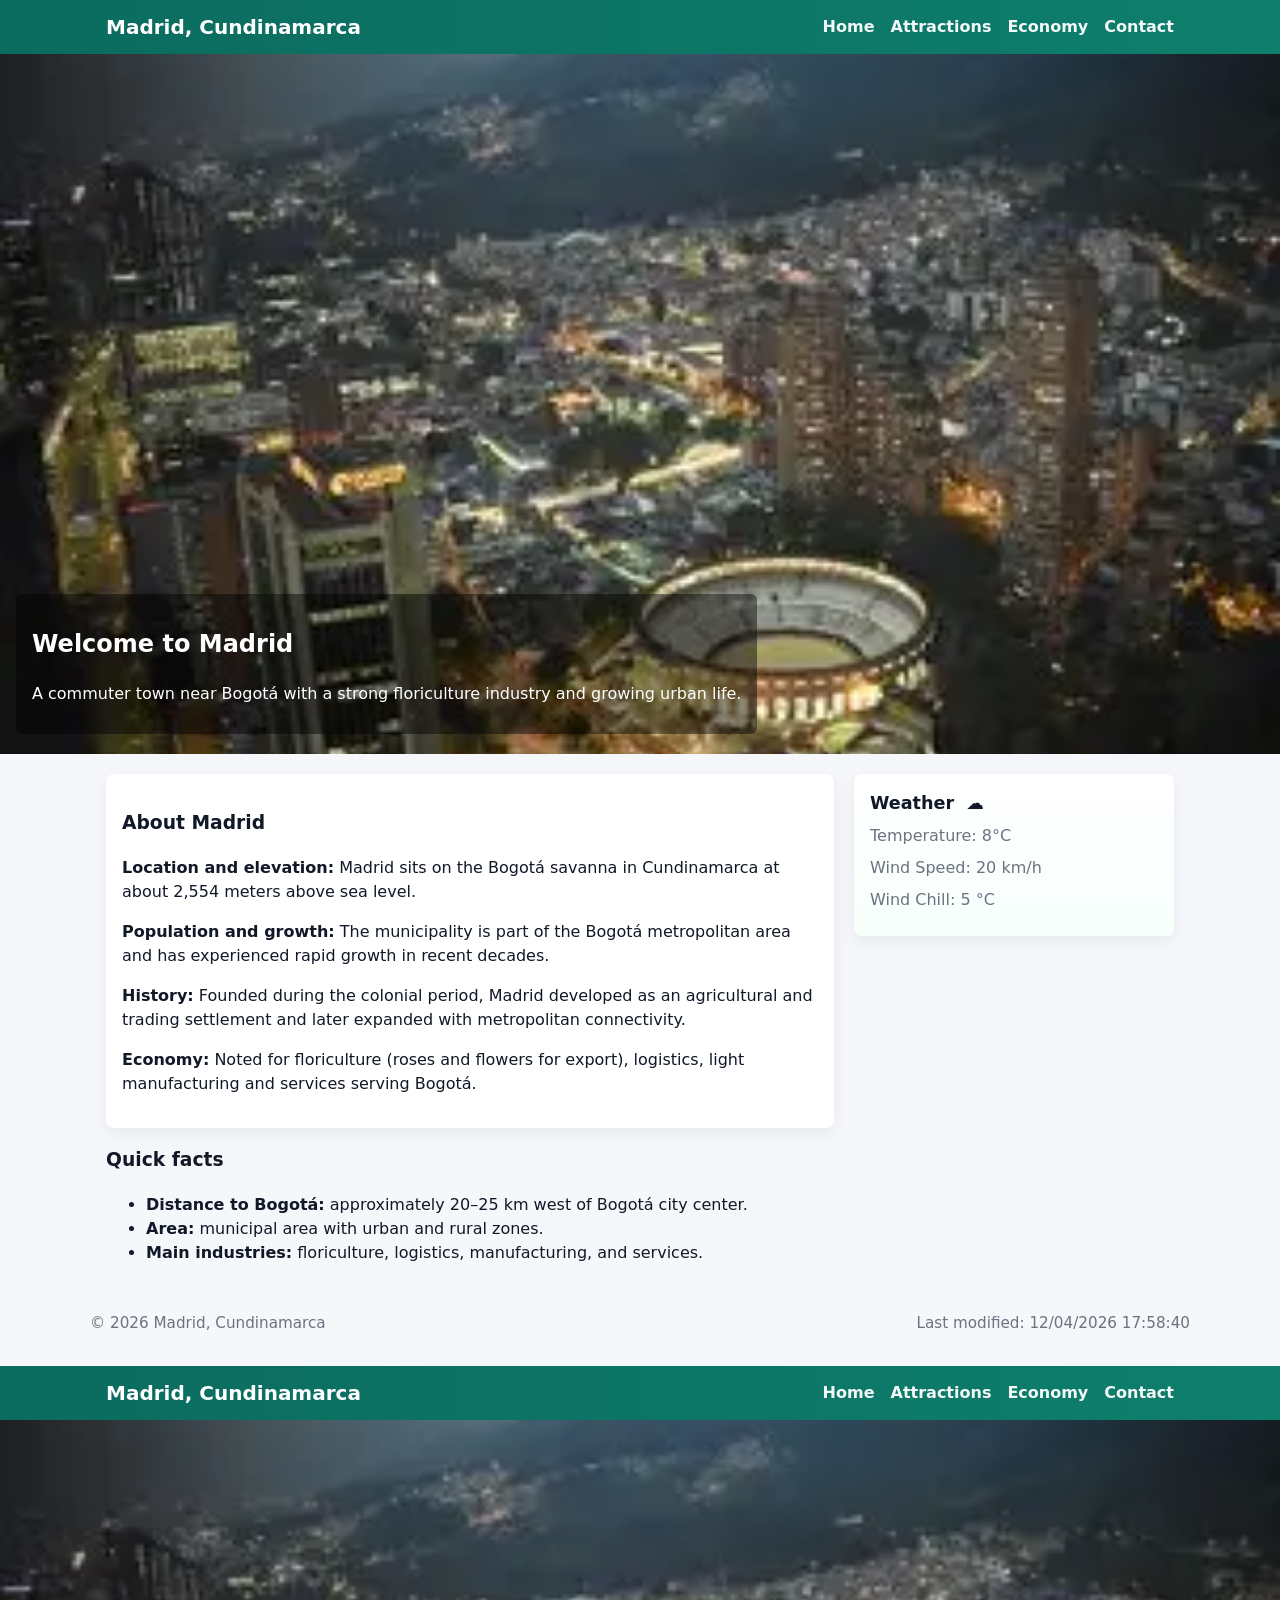
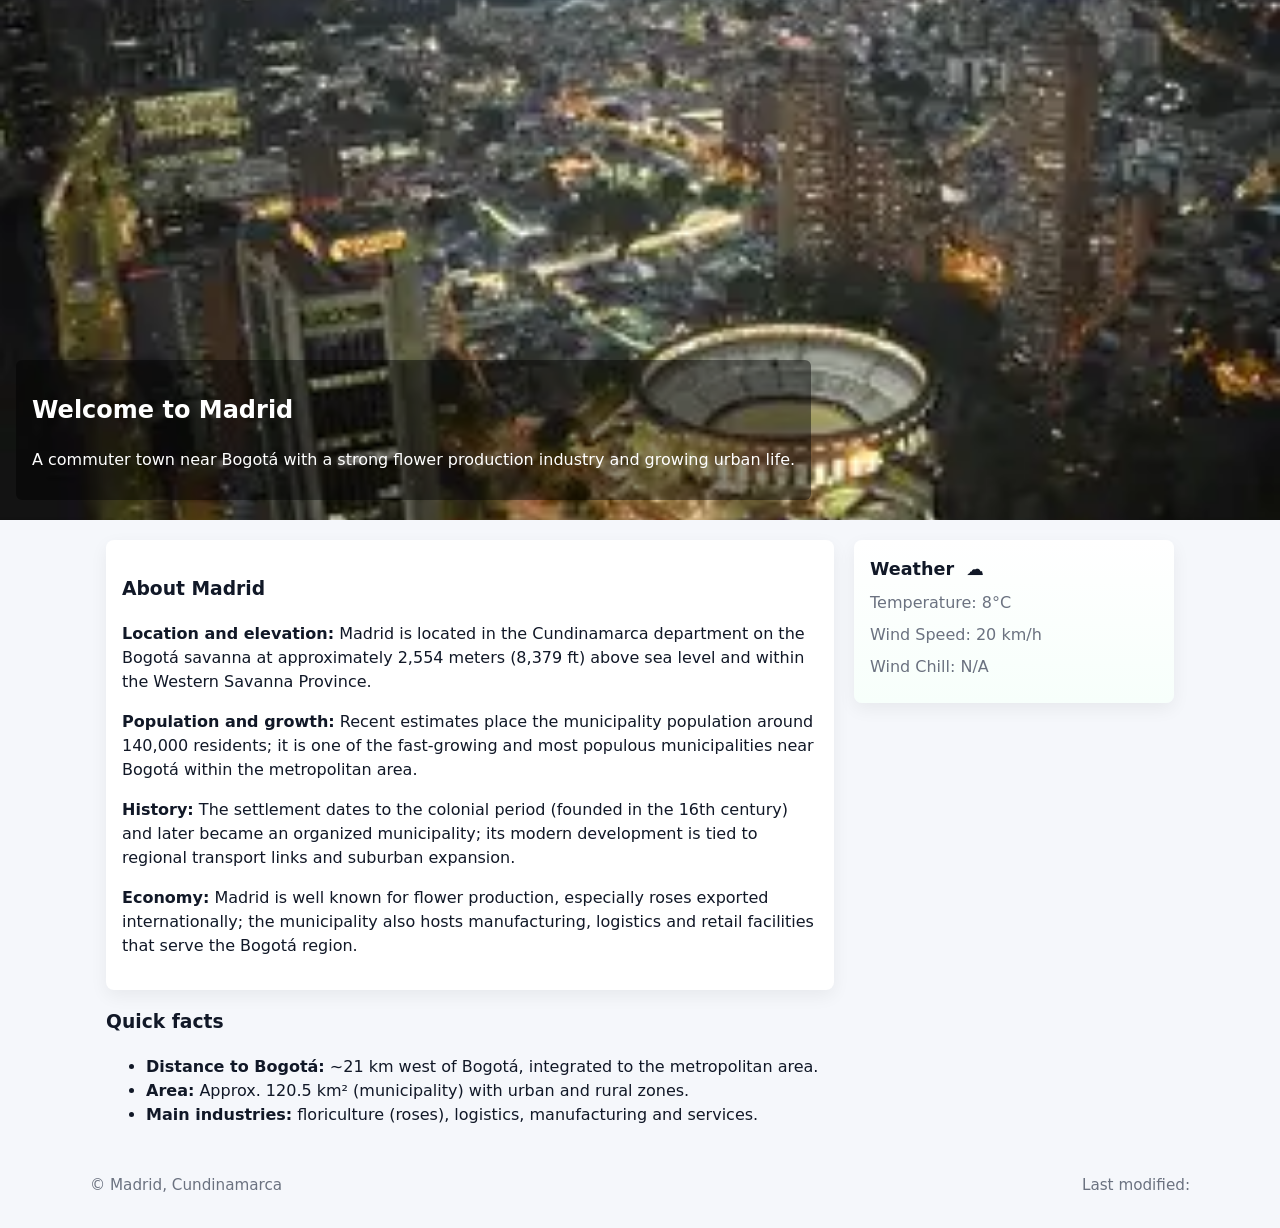
<file: docs/index.html>
<!doctype html>
<html lang="en">
<head>
  <meta charset="utf-8">
  <meta name="viewport" content="width=device-width,initial-scale=1">
  <title>Madrid, Cundinamarca — Country Page</title>
  <link rel="stylesheet" href="css/styles.css">
  <script defer src="js/main.js"></script>
</head>
<body><!doctype html>
<html lang="en">
<head>
  <meta charset="utf-8">
  <meta name="viewport" content="width=device-width,initial-scale=1">
  <title>Madrid, Cundinamarca — Country Page</title>
  <link rel="stylesheet" href="css/styles.css">
  <script defer src="js/main.js"></script>
</head>
<body>
  <header class="site-header">
    <div class="container header-inner">
      <h1 class="site-title">Madrid, Cundinamarca</h1>
      <nav class="main-nav" aria-label="Main navigation">
        <ul>
          <li><a href="#">Home</a></li>
          <li><a href="#">Attractions</a></li>
          <li><a href="#">Economy</a></li>
          <li><a href="#">Contact</a></li>
        </ul>
      </nav>
    </div>
  </header>

  <main>
    <section class="hero" aria-label="Hero image of Madrid">
      <picture>
        <source srcset="images/hero-large.webp" media="(min-width:1200px)" type="image/webp">
        <source srcset="images/hero-medium.webp" media="(min-width:640px)" type="image/webp">
        <img src="images/hero-small.webp" alt="Panoramic view of Madrid, Cundinamarca" class="hero-img" width="1600" height="700">
      </picture>
      <div class="hero-caption container">
        <h2>Welcome to Madrid</h2>
        <p>A commuter town near Bogotá with a strong floriculture industry and growing urban life.</p>
      </div>
    </section>

    <section class="content container grid" aria-label="Main content">
      <article class="main-card" aria-labelledby="about-heading">
        <h3 id="about-heading">About Madrid</h3>
        <p><strong>Location and elevation:</strong> Madrid sits on the Bogotá savanna in Cundinamarca at about 2,554 meters above sea level.</p>
        <p><strong>Population and growth:</strong> The municipality is part of the Bogotá metropolitan area and has experienced rapid growth in recent decades.</p>
        <p><strong>History:</strong> Founded during the colonial period, Madrid developed as an agricultural and trading settlement and later expanded with metropolitan connectivity.</p>
        <p><strong>Economy:</strong> Noted for floriculture (roses and flowers for export), logistics, light manufacturing and services serving Bogotá.</p>
      </article>

      <aside class="weather-card" aria-labelledby="weather-heading">
        <h3 id="weather-heading" class="weather-heading">Weather</h3>
        <div class="weather-body">
          <div class="weather-mobile-icon">
            <img src="images/weather-mobile.svg" alt="Weather icon" width="48" height="48">
          </div>
          <ul class="weather-data" aria-live="polite">
            <li>Temperature: <span id="temp">8</span>°C</li>
            <li>Wind Speed: <span id="wind">20</span> km/h</li>
            <li>Wind Chill: <span id="windchill">N/A</span></li>
          </ul>
        </div>
      </aside>
    </section>

    <section class="facts container" aria-label="Quick facts">
      <h3>Quick facts</h3>
      <ul>
        <li><strong>Distance to Bogotá:</strong> approximately 20–25 km west of Bogotá city center.</li>
        <li><strong>Area:</strong> municipal area with urban and rural zones.</li>
        <li><strong>Main industries:</strong> floriculture, logistics, manufacturing, and services.</li>
      </ul>
    </section>
  </main>

  <footer class="site-footer container">
    <p>&copy; <span id="year"></span> Madrid, Cundinamarca</p>
    <p>Last modified: <span id="lastModified"></span></p>
  </footer>
</body>
</html>
  <header class="site-header">
    <div class="container header-inner">
      <h1 class="site-title">Madrid, Cundinamarca</h1>
      <nav class="main-nav" aria-label="Main navigation">
        <ul>
          <li><a href="#">Home</a></li>
          <li><a href="#">Attractions</a></li>
          <li><a href="#">Economy</a></li>
          <li><a href="#">Contact</a></li>
        </ul>
      </nav>
    </div>
  </header>

  <main>
    <!-- Hero with picture srcset -->
    <section class="hero" aria-label="Hero image of Madrid">
      <picture>
        <source srcset="images/hero-large.webp" media="(min-width:1200px)" type="image/webp">
        <source srcset="images/hero-medium.webp" media="(min-width:640px)" type="image/webp">
        <img src="images/hero-small.webp" alt="Panoramic view of Madrid, Cundinamarca" class="hero-img" width="1600" height="700">
      </picture>
      <div class="hero-caption container">
        <h2>Welcome to Madrid</h2>
        <p>A commuter town near Bogotá with a strong flower production industry and growing urban life.</p>
      </div>
    </section>

    <section class="content container grid" aria-label="Main content">
      <article class="main-card" aria-labelledby="about-heading">
        <h3 id="about-heading">About Madrid</h3>
        <p><strong>Location and elevation:</strong> Madrid is located in the Cundinamarca department on the Bogotá savanna at approximately 2,554 meters (8,379 ft) above sea level and within the Western Savanna Province.</p>
        <p><strong>Population and growth:</strong> Recent estimates place the municipality population around 140,000 residents; it is one of the fast-growing and most populous municipalities near Bogotá within the metropolitan area.</p>
        <p><strong>History:</strong> The settlement dates to the colonial period (founded in the 16th century) and later became an organized municipality; its modern development is tied to regional transport links and suburban expansion.</p>
        <p><strong>Economy:</strong> Madrid is well known for flower production, especially roses exported internationally; the municipality also hosts manufacturing, logistics and retail facilities that serve the Bogotá region.</p>
      </article>

      <aside class="weather-card" aria-labelledby="weather-heading">
        <h3 id="weather-heading" class="weather-heading">Weather</h3>
        <div class="weather-body">
          <div class="weather-mobile-icon">
            <img src="images/weather-mobile.svg" alt="Weather icon" width="48" height="48">
          </div>
          <ul class="weather-data" aria-live="polite">
            <li>Temperature: <span id="temp">8</span>°C</li>
            <li>Wind Speed: <span id="wind">20</span> km/h</li>
            <li>Wind Chill: <span id="windchill">N/A</span></li>
          </ul>
        </div>
      </aside>
    </section>

    <section class="facts container">
      <h3>Quick facts</h3>
      <ul>
        <li><strong>Distance to Bogotá:</strong> ~21 km west of Bogotá, integrated to the metropolitan area.</li>
        <li><strong>Area:</strong> Approx. 120.5 km² (municipality) with urban and rural zones.</li>
        <li><strong>Main industries:</strong> floriculture (roses), logistics, manufacturing and services.</li>
      </ul>
    </section>
  </main>

  <footer class="site-footer container">
    <p>&copy; <span id="year"></span> Madrid, Cundinamarca</p>
    <p>Last modified: <span id="lastModified"></span></p>
  </footer>
</body>
</html>
</file>
<file: docs/css/styles.css>
:root{
  --bg:#f5f7fb;
  --accent:#0b6b5f;
  --muted:#6b7280;
  --card:#ffffff;
  --max-width:1100px;
  --gap:1.25rem;
  --radius:8px;
  --font-sans: system-ui, -apple-system, "Segoe UI", Roboto, "Helvetica Neue", Arial;
}

*{box-sizing:border-box}
body{
  margin:0;
  font-family:var(--font-sans);
  background:var(--bg);
  color:#111827;
  line-height:1.5;
}
.container{
  max-width:var(--max-width);
  margin:0 auto;
  padding:0 1rem;
}

/* Header */
.site-header{
  background:linear-gradient(90deg,var(--accent),#0e7f6c);
  color:#fff;
  padding:.75rem 0;
}
.header-inner{
  display:flex;
  align-items:center;
  justify-content:space-between;
}
.site-title{margin:0;font-size:1.25rem}
.main-nav ul{list-style:none;margin:0;padding:0;display:flex;gap:1rem}
.main-nav a{color:rgba(255,255,255,0.95);text-decoration:none;font-weight:600}

/* Hero */
.hero{position:relative;overflow:hidden;min-height:320px;background:#ddd}
.hero-img{
  width:100%;
  height:100%;
  max-height:700px;
  display:block;
  object-fit:cover;
  object-position:center;
}
.hero-caption{
  position:absolute;
  left:1rem;
  bottom:1.25rem;
  background:rgba(0,0,0,0.45);
  color:#fff;
  padding:.75rem 1rem;
  border-radius:6px;
  z-index:5;
  max-width:90%;
}

/* Layout grid */
.grid{display:grid;grid-template-columns:1fr 320px;gap:var(--gap);align-items:start;margin-top:1.25rem}
.main-card{background:var(--card);padding:1rem;border-radius:var(--radius);box-shadow:0 6px 18px rgba(2,6,23,0.06)}
.weather-card{
  background:linear-gradient(180deg,#fff,#f7fffb);padding:1rem;border-radius:var(--radius);
  box-shadow:0 6px 18px rgba(2,6,23,0.06);position:relative;z-index:3;
}

/* Weather heading pseudo-element for large view */
.weather-heading{
  margin:0 0 .5rem 0;display:flex;align-items:center;gap:.5rem;font-size:1.1rem;
}
@media (min-width:900px){
  .weather-heading::after{
    content:" ☁️";
    font-size:1.1rem;
    margin-left:.25rem;
    display:inline-block;
  }
}

/* Mobile-specific icon */
.weather-mobile-icon{display:none;margin-bottom:.75rem}
.weather-data{list-style:none;padding:0;margin:0}
.weather-data li{margin-bottom:.5rem;color:var(--muted)}

/* Footer */
.site-footer{display:flex;justify-content:space-between;gap:1rem;padding:1rem 0;font-size:.95rem;color:var(--muted)}

/* Responsive */
@media (max-width:900px){
  .grid{grid-template-columns:1fr;}
  .weather-mobile-icon{display:block}
  .weather-heading::after{content:"";}
  .hero-caption{left:0;right:0;margin:0 auto;max-width:90%}
}
</file>
